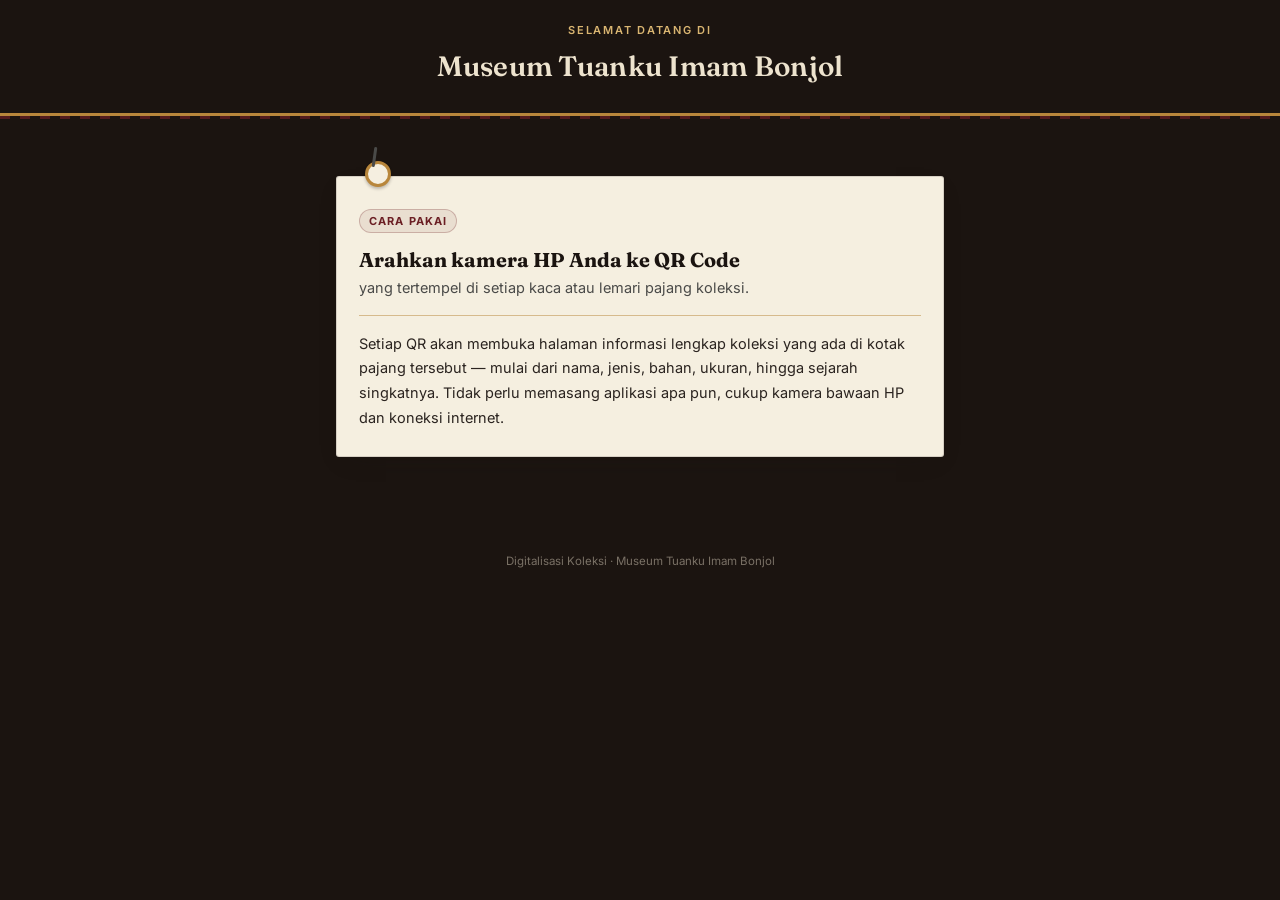
<file: index.html>
<!DOCTYPE html>
<html lang="id">
<head>
<meta charset="UTF-8">
<meta name="viewport" content="width=device-width, initial-scale=1.0">
<title>Museum Tuanku Imam Bonjol — Koleksi Digital</title>
<link rel="stylesheet" href="assets/style.css">
</head>
<body>
  <header class="masthead">
    <p class="eyebrow">Selamat Datang di</p>
    <h1>Museum Tuanku Imam Bonjol</h1>
  </header>

  <main>
    <div class="tag" style="margin-top:40px;">
      <span class="kode">CARA PAKAI</span>
      <h2 style="font-size:20px;">Arahkan kamera HP Anda ke QR Code</h2>
      <p class="nama-daerah" style="font-style:normal;">yang tertempel di setiap kaca atau lemari pajang koleksi.</p>
      <hr>
      <p style="font-size:14.5px; line-height:1.7; margin:0;">
        Setiap QR akan membuka halaman informasi lengkap koleksi yang ada di kotak pajang tersebut —
        mulai dari nama, jenis, bahan, ukuran, hingga sejarah singkatnya. Tidak perlu memasang aplikasi apa pun,
        cukup kamera bawaan HP dan koneksi internet.
      </p>
    </div>
  </main>

  <footer class="site-footer">Digitalisasi Koleksi &middot; Museum Tuanku Imam Bonjol</footer>
</body>
</html>
</file>
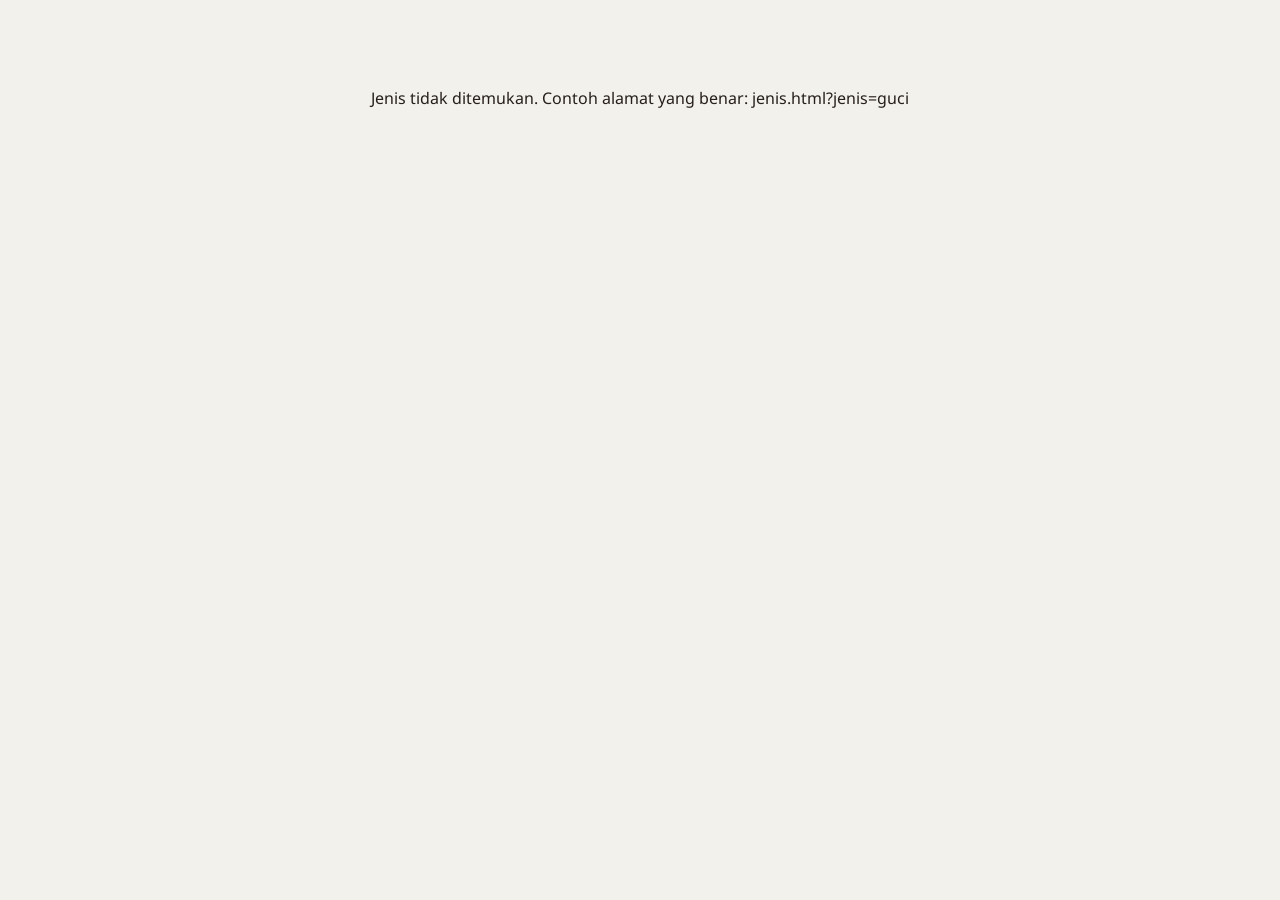
<file: jenis.html>
<!DOCTYPE html>
<html lang="id">
<head>
<meta charset="UTF-8">
<meta name="viewport" content="width=device-width, initial-scale=1">
<title>Museum Tuanku Imam Bonjol</title>
<link rel="preconnect" href="https://fonts.googleapis.com">
<link rel="preconnect" href="https://fonts.gstatic.com" crossorigin>
<link href="https://fonts.googleapis.com/css2?family=Noto+Serif:wght@500;600;700&family=Noto+Sans:wght@400;500;600&display=swap" rel="stylesheet">
<style>
  :root {
    --glasir: #2a211c;
    --glasir-2: #43352d;
    --porselen: #f3f1ec;
    --porselen-2: #e6e2d9;
    --seladon: #5e8c7e;
    --seladon-deep: #2f5a4e;
    --seladon-tint: #dce8e2;
    --karat: #9a5b3a;
    --teks: #261f1a;
    --teks-pudar: #6a5f56;
    --serif: 'Noto Serif', Georgia, 'Times New Roman', serif;
    --sans: 'Noto Sans', system-ui, -apple-system, 'Segoe UI', Roboto, sans-serif;
  }
  * { box-sizing: border-box; }
  html { -webkit-text-size-adjust: 100%; }
  body {
    margin: 0;
    background: var(--porselen);
    color: var(--teks);
    font-family: var(--sans);
    font-size: 1rem;
    line-height: 1.6;
  }
  a { color: inherit; }
  :focus-visible { outline: 3px solid var(--seladon); outline-offset: 3px; }

  .wrap { max-width: 760px; margin: 0 auto; padding-left: 20px; padding-right: 20px; }

  /* ---------- hero ---------- */
  .hero { background: var(--glasir); color: var(--porselen); padding-bottom: 36px; }
  .topbar {
    display: flex; align-items: center; justify-content: space-between;
    gap: 12px; padding-top: 14px; padding-bottom: 14px;
  }
  .museum { font-size: 0.85rem; color: #cfc6b8; letter-spacing: 0.01em; }
  .lang { display: inline-flex; border: 1px solid #6d5d50; border-radius: 999px; overflow: hidden; }
  .lang button {
    font: 600 0.85rem var(--sans); color: #cfc6b8; background: transparent;
    border: 0; padding: 10px 16px; min-height: 44px; cursor: pointer;
  }
  .lang button[aria-pressed="true"] { background: var(--seladon); color: #10241e; }

  .hero-grid {
    display: grid;
    grid-template-columns: 1fr 150px;
    grid-template-areas: "title photo" "intro intro";
    column-gap: 22px; row-gap: 22px;
    align-items: end;
    padding-top: 14px;
  }
  .hero-title { grid-area: title; min-width: 0; }
  .alt { margin: 0 0 6px; font-size: 0.9rem; color: #a9c9be; }
  h1 {
    margin: 0 0 18px;
    font-family: var(--serif); font-weight: 700;
    font-size: clamp(1.9rem, 8.4vw, 3.6rem); line-height: 1.05; letter-spacing: -0.01em;
    overflow-wrap: normal;
  }
  .facts { margin: 0; display: grid; gap: 8px; font-size: 0.95rem; }
  .facts div { border-top: 1px solid #5a4a3e; padding-top: 6px; }
  .facts dt { font-size: 0.8rem; color: #b3a898; }
  .facts dd { margin: 0; font-weight: 600; }

  .arch { grid-area: photo; position: relative; width: 150px; height: 214px; justify-self: end; }
  .arch::before {
    content: ""; position: absolute; inset: -8px 8px 8px -8px;
    border: 2px solid var(--seladon); border-radius: 999px 999px 8px 8px;
  }
  .arch img {
    position: relative; width: 100%; height: 100%; object-fit: cover; display: block;
    border-radius: 999px 999px 8px 8px; background: var(--glasir-2);
  }
  .intro {
    grid-area: intro; margin: 0; max-width: 56ch;
    font-family: var(--serif); font-size: 1.12rem; line-height: 1.65; color: #ece7dd;
  }

  /* ---------- sections ---------- */
  section { padding-top: 40px; padding-bottom: 40px; }
  h2 {
    margin: 0 0 16px;
    font-family: var(--serif); font-weight: 600;
    font-size: 1.45rem; line-height: 1.25;
  }
  .ciri { list-style: none; margin: 0; padding: 0; display: grid; gap: 12px; }
  .ciri li {
    border-left: 3px solid var(--seladon);
    padding: 2px 0 2px 14px; max-width: 60ch;
  }

  .fungsi-band { background: var(--seladon-tint); }
  .fungsi-band p {
    margin: 0; max-width: 34ch;
    font-family: var(--serif); font-size: 1.4rem; line-height: 1.5; color: var(--seladon-deep);
  }

  .ruang { padding: 0; }
  .ruang figure { margin: 0; }
  .ruang img { display: block; width: 100%; height: auto; max-height: 430px; object-fit: cover; }
  .ruang figcaption {
    max-width: 760px; margin: 0 auto; padding: 10px 20px 0;
    font-size: 0.88rem; color: var(--teks-pudar);
  }

  .konteks p { margin: 0 0 14px; max-width: 60ch; }
  .bonjol {
    margin-top: 22px; padding: 16px 18px;
    background: var(--porselen-2); border-radius: 4px; max-width: 60ch;
  }
  .bonjol p { margin: 0 0 8px; }
  .bonjol small { color: var(--teks-pudar); font-size: 0.82rem; }

  /* ---------- siluet ---------- */
  .bentuk { background: var(--glasir); color: var(--porselen); }
  .bentuk h2 { color: var(--porselen); }
  .bentuk .sub { margin: 0 0 22px; color: #cfc6b8; font-size: 0.95rem; max-width: 52ch; }
  .rak { display: grid; grid-template-columns: repeat(3, 1fr); gap: 8px; align-items: end; }
  .rak a {
    display: block; text-decoration: none; text-align: center;
    padding: 8px 4px 12px; border-bottom: 3px solid #5a4a3e; color: #bfb4a4;
  }
  .rak a svg { width: 100%; max-width: 110px; height: auto; display: block; margin: 0 auto 8px; fill: currentColor; }
  .rak a span { display: block; font-weight: 600; font-size: 0.95rem; }
  .rak a small { display: block; font-size: 0.8rem; color: #a49989; }
  .rak a[aria-current="page"] { color: #8fbfae; border-bottom-color: var(--seladon); }
  .rak a[aria-current="page"] small { color: #a9c9be; }
  .rak a:hover { color: var(--porselen); }

  .tips {
    margin: 26px 0 0; padding: 14px 16px; max-width: 56ch;
    background: var(--glasir-2); border-left: 4px solid var(--seladon);
    font-family: var(--serif); line-height: 1.55;
  }
  .tips b { display: block; margin-bottom: 4px; font-family: var(--sans); font-size: 0.85rem; font-weight: 600; color: #a9c9be; }

  .sekilas h2 { margin-bottom: 20px; }
  .attr { margin: 0 0 22px; max-width: 60ch; }
  .attr h3 { margin: 0 0 8px; font-family: var(--serif); font-size: 1.05rem; color: var(--seladon-deep); }
  .attr p { margin: 0; padding: 6px 0; border-top: 1px solid var(--porselen-2); display: grid; grid-template-columns: 5.6rem 1fr; gap: 10px; }
  .attr p b { font-weight: 600; color: var(--teks-pudar); }
  .attr p.now { background: var(--seladon-tint); margin-left: -8px; margin-right: -8px; padding-left: 8px; padding-right: 8px; border-top-color: transparent; }
  .attr p.now b { color: var(--seladon-deep); }

  footer { background: var(--porselen-2); padding-top: 26px; padding-bottom: 36px; font-size: 0.88rem; color: var(--teks-pudar); }
  footer p { margin: 0 0 8px; max-width: 60ch; }

  .state { padding: 70px 20px; text-align: center; }

  @media (min-width: 640px) {
    .hero-grid { grid-template-columns: 1fr 250px; }
    .arch { width: 250px; height: 356px; }
    .intro { font-size: 1.2rem; }
    .rak a svg { max-width: 140px; }
    .fungsi-band p { font-size: 1.6rem; }
  }
</style>
</head>
<body>
<div id="app"><p class="state">...</p></div>

<script>
const UI = {
  id: {
    museum: 'Museum Tuanku Imam Bonjol',
    jumlah: 'Jumlah koleksi', unit: 'buah', asal: 'Asal',
    ciri: 'Ciri-ciri', fungsi: 'Fungsi',
    ruang: 'Guci, kendi, dan tempayan Tiongkok di ruang pamer museum (14 koleksi).',
    konteks: 'Konteks',
    bentuk: 'Tiga wadah, tiga bentuk',
    bentukSub: 'Ketuk salah satu bentuk untuk membuka jenis lainnya.',
    tips: 'Cara cepat mengenali',
    sekilas: 'Perbedaan sekilas',
    attrs: { badan: 'Bentuk badan', leher: 'Leher', mulut: 'Mulut', fungsi: 'Fungsi utama' },
    notFound: 'Jenis tidak ditemukan. Contoh alamat yang benar: jenis.html?jenis=guci',
    loadFail: 'Data gagal dimuat. Periksa koneksi lalu muat ulang halaman.',
    kecil: 'koleksi'
  },
  en: {
    museum: 'Tuanku Imam Bonjol Museum',
    jumlah: 'Items in collection', unit: 'pieces', asal: 'Origin',
    ciri: 'Characteristics', fungsi: 'Function',
    ruang: 'Chinese jars, kendi, and tempayan on display in the museum (14 items).',
    konteks: 'Context',
    bentuk: 'Three vessels, three shapes',
    bentukSub: 'Tap a shape to open the other vessel types.',
    tips: 'How to tell it apart',
    sekilas: 'Differences at a glance',
    attrs: { badan: 'Body shape', leher: 'Neck', mulut: 'Mouth', fungsi: 'Main use' },
    notFound: 'Vessel type not found. Example of a valid address: jenis.html?jenis=guci',
    loadFail: 'The data could not be loaded. Check your connection and reload the page.',
    kecil: 'items'
  }
};

const ORDER = ['guci', 'kendi', 'tempayan'];

const SIL = {
  guci: 'M36 16H64L60 24Q60 30 70 36Q90 50 88 74Q86 100 68 108H32Q14 100 12 74Q10 50 30 36Q40 30 40 24Z',
  kendi: 'M43 6H57L55 14L54 40Q86 48 86 76Q86 102 66 108H34Q14 102 14 76Q14 48 46 40L45 14Z',
  tempayan: 'M12 26H88Q90 32 84 36Q92 62 86 86Q82 104 68 108H32Q18 104 14 86Q8 62 16 36Q10 32 12 26Z'
};

const BEDA = {
  badan: {
    guci:     { id: 'Bulat, lonjong, atau menggembung', en: 'Round, oval, or bulging' },
    kendi:    { id: 'Bulat atau membuncit', en: 'Round or rounded out' },
    tempayan: { id: 'Bulat dan melebar', en: 'Round and broad' }
  },
  leher: {
    guci:     { id: 'Pendek, atau hampir tidak ada', en: 'Short, or almost none' },
    kendi:    { id: 'Ada, lebih tinggi dari tempayan', en: 'Present, taller than a tempayan' },
    tempayan: { id: 'Pendek', en: 'Short' }
  },
  mulut: {
    guci:     { id: 'Di bagian atas, dapat bertutup', en: 'At the top, may take a lid' },
    kendi:    { id: 'Untuk mengisi air', en: 'For filling with water' },
    tempayan: { id: 'Lebar', en: 'Wide' }
  },
  fungsi: {
    guci:     { id: 'Menyimpan air, makanan, biji-bijian, minyak', en: 'Storing water, food, grain, oil' },
    kendi:    { id: 'Air minum, menuangkan cairan, ritual', en: 'Drinking water, pouring, ritual' },
    tempayan: { id: 'Penyimpanan yang mudah dijangkau', en: 'Storage that is easy to reach' }
  }
};

const qs = new URLSearchParams(location.search);
const jenis = (qs.get('jenis') || '').toLowerCase();
let lang = qs.get('lang');
if (lang !== 'id' && lang !== 'en') {
  try { lang = localStorage.getItem('lang-tib'); } catch (e) { lang = null; }
}
if (lang !== 'id' && lang !== 'en') lang = 'id';

const app = document.getElementById('app');
let DATA = null;

function esc(s) {
  return String(s).replace(/[&<>"]/g, c => ({ '&': '&amp;', '<': '&lt;', '>': '&gt;', '"': '&quot;' }[c]));
}

function setLang(l) {
  lang = l;
  try { localStorage.setItem('lang-tib', l); } catch (e) {}
  const u = new URL(location.href);
  u.searchParams.set('lang', l);
  history.replaceState(null, '', u);
  render();
}

function linkFor(slug) {
  return 'jenis.html?jenis=' + slug + '&lang=' + lang;
}

function render() {
  const t = UI[lang];
  const d = DATA[jenis];
  const u = DATA.umum;
  document.documentElement.lang = lang;
  document.title = d.nama[lang] + ' - ' + t.museum;

  const ciri = d.ciri[lang].map(x => '<li>' + esc(x) + '</li>').join('');

  const rak = ORDER.map(slug => {
    const cur = slug === jenis ? ' aria-current="page"' : '';
    return '<a href="' + linkFor(slug) + '"' + cur + '>' +
      '<svg viewBox="0 0 100 114" aria-hidden="true"><path d="' + SIL[slug] + '"/></svg>' +
      '<span>' + esc(DATA[slug].nama[lang]) + '</span>' +
      '<small>' + DATA[slug].jumlah + ' ' + t.kecil + '</small></a>';
  }).join('');

  const attrs = Object.keys(BEDA).map(k => {
    const rows = ORDER.map(slug =>
      '<p class="' + (slug === jenis ? 'now' : '') + '"><b>' + esc(DATA[slug].nama[lang]) + '</b><span>' +
      esc(BEDA[k][slug][lang]) + '</span></p>').join('');
    return '<div class="attr"><h3>' + esc(t.attrs[k]) + '</h3>' + rows + '</div>';
  }).join('');

  const catatan = u.catatan_data[lang].replace('{n}', d.jumlah);

  app.innerHTML =
    '<header class="hero"><div class="wrap">' +
      '<div class="topbar"><span class="museum">' + esc(t.museum) + '</span>' +
        '<div class="lang" role="group" aria-label="Bahasa / Language">' +
          '<button type="button" data-l="id" aria-pressed="' + (lang === 'id') + '">ID</button>' +
          '<button type="button" data-l="en" aria-pressed="' + (lang === 'en') + '">EN</button>' +
        '</div></div>' +
      '<div class="hero-grid">' +
        '<div class="hero-title"><p class="alt">' + esc(d.nama_alt[lang]) + '</p>' +
          '<h1>' + esc(d.nama[lang]) + '</h1>' +
          '<dl class="facts">' +
            '<div><dt>' + esc(t.jumlah) + '</dt><dd>' + d.jumlah + ' ' + esc(t.unit) + '</dd></div>' +
            '<div><dt>' + esc(t.asal) + '</dt><dd>' + esc(d.asal[lang]) + '</dd></div>' +
          '</dl></div>' +
        '<div class="arch"><img src="' + esc(d.foto) + '" alt="' + esc(d.nama[lang]) + '"></div>' +
        '<p class="intro">' + esc(d.intro[lang]) + '</p>' +
      '</div></div></header>' +

    '<section><div class="wrap"><h2>' + esc(t.ciri) + '</h2><ul class="ciri">' + ciri + '</ul></div></section>' +

    '<section class="fungsi-band"><div class="wrap"><h2>' + esc(t.fungsi) + '</h2><p>' + esc(d.fungsi[lang]) + '</p></div></section>' +

    '<section class="ruang"><figure><img src="foto/jenis/vitrin-tiongkok.jpg" alt="">' +
      '<figcaption>' + esc(t.ruang) + '</figcaption></figure></section>' +

    '<section class="konteks"><div class="wrap"><h2>' + esc(t.konteks) + '</h2>' +
      '<p>' + esc(d.konteks[lang]) + '</p>' +
      '<div class="bonjol"><p>' + esc(u.bonjol[lang]) + '</p><small>' + esc(u.bonjol_sumber[lang]) + '</small></div>' +
    '</div></section>' +

    '<section class="bentuk"><div class="wrap"><h2>' + esc(t.bentuk) + '</h2>' +
      '<p class="sub">' + esc(t.bentukSub) + '</p>' +
      '<nav class="rak" aria-label="' + esc(t.bentuk) + '">' + rak + '</nav>' +
      '<div class="tips"><b>' + esc(t.tips) + '</b>' + esc(d.tips[lang]) + '</div>' +
    '</div></section>' +

    '<section class="sekilas"><div class="wrap"><h2>' + esc(t.sekilas) + '</h2>' + attrs + '</div></section>' +

    '<footer><div class="wrap"><p>' + esc(catatan) + '</p><p>' + esc(t.museum) + '</p></div></footer>';

  app.querySelectorAll('.lang button').forEach(b =>
    b.addEventListener('click', () => setLang(b.dataset.l)));
  app.querySelectorAll('.arch img').forEach(im =>
    im.addEventListener('error', () => { im.style.visibility = 'hidden'; }));
}

fetch('data/data_jenis.json')
  .then(r => { if (!r.ok) throw new Error(r.status); return r.json(); })
  .then(data => {
    DATA = data;
    if (!ORDER.includes(jenis)) {
      app.innerHTML = '<p class="state">' + esc(UI[lang].notFound) + '</p>';
      return;
    }
    render();
  })
  .catch(() => { app.innerHTML = '<p class="state">' + esc(UI[lang].loadFail) + '</p>'; });
</script>
</body>
</html>
</file>
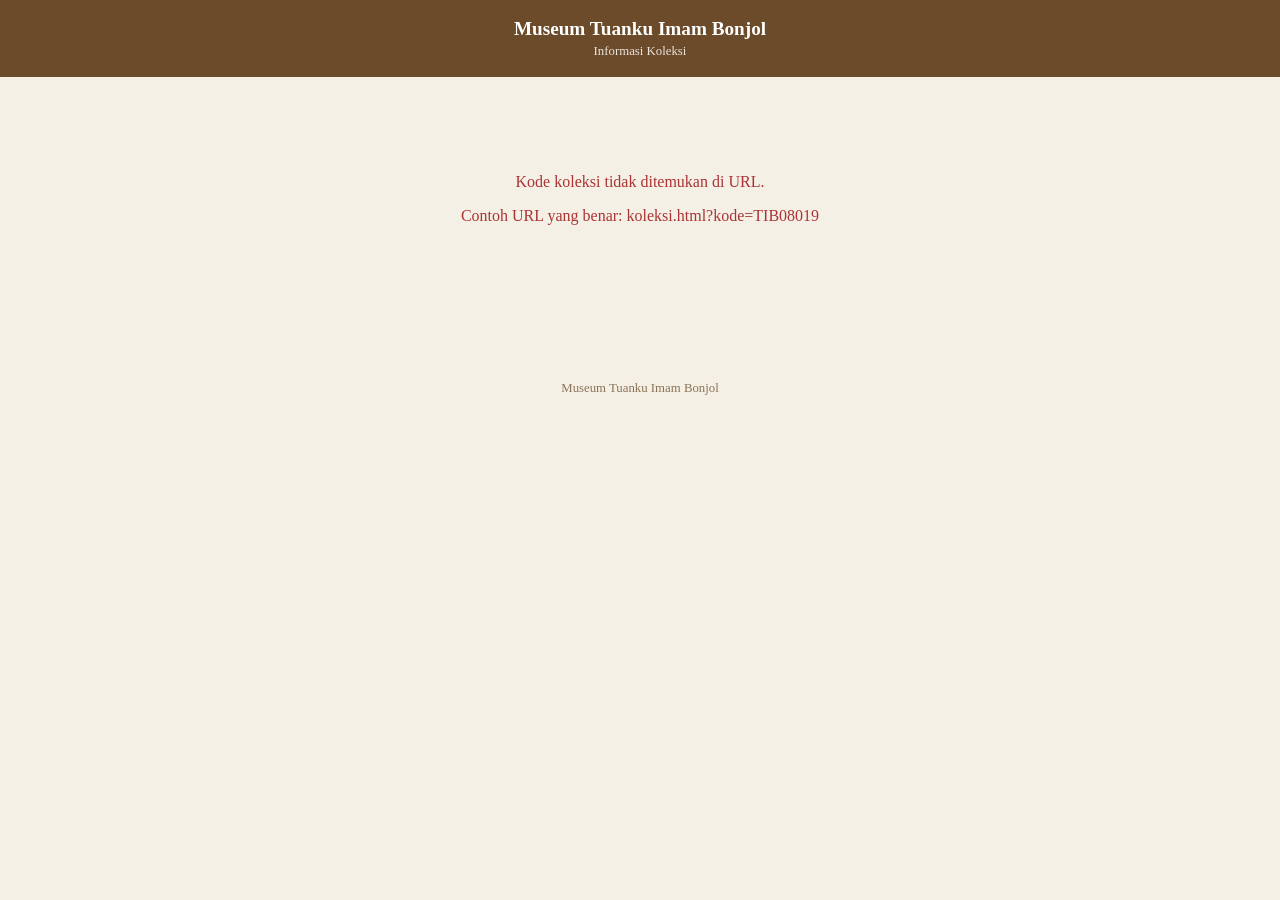
<file: koleksi.html>
<!DOCTYPE html>
<html lang="id">
<head>
<meta charset="UTF-8">
<meta name="viewport" content="width=device-width, initial-scale=1.0">
<title>Koleksi - Museum Tuanku Imam Bonjol</title>
<style>
  * { box-sizing: border-box; }
  body {
    margin: 0;
    font-family: 'Georgia', 'Times New Roman', serif;
    background: #f5f0e6;
    color: #3a2e1f;
  }
  header {
    background: #6b4b2a;
    color: #fff;
    text-align: center;
    padding: 18px 16px;
  }
  header h1 { margin: 0; font-size: 1.2rem; }
  header p { margin: 4px 0 0; font-size: 0.8rem; opacity: 0.85; }
  .content {
    max-width: 700px;
    margin: 0 auto;
    padding: 20px 16px 60px;
  }
  .card {
    background: #fffdf8;
    border: 1px solid #d9c7a3;
    border-radius: 10px;
    overflow: hidden;
    box-shadow: 0 2px 8px rgba(0,0,0,0.1);
  }
  .foto-wrap {
    display: flex;
    gap: 8px;
    overflow-x: auto;
    padding: 16px;
    background: #eee2c8;
  }
  .foto-wrap img {
    height: 220px;
    border-radius: 8px;
    flex-shrink: 0;
  }
  .no-photo {
    padding: 40px 16px;
    text-align: center;
    color: #b8a06a;
    background: #eee2c8;
  }
  .card-body { padding: 18px 20px; }
  .card-body h2 {
    margin: 0 0 4px;
    color: #6b4b2a;
    font-size: 1.4rem;
  }
  .card-body .sub {
    font-style: italic;
    color: #8a7355;
    margin-bottom: 4px;
  }
  .kode-badge {
    display: inline-block;
    background: #b8935a;
    color: #fff;
    font-size: 0.75rem;
    padding: 2px 10px;
    border-radius: 12px;
    margin-bottom: 14px;
    letter-spacing: 0.5px;
  }
  .meta-table {
    width: 100%;
    border-collapse: collapse;
    font-size: 0.92rem;
    margin-bottom: 16px;
  }
  .meta-table td {
    padding: 5px 6px;
    vertical-align: top;
    border-bottom: 1px dashed #e5d8ba;
  }
  .meta-table td.label {
    color: #8a7355;
    white-space: nowrap;
    width: 42%;
  }
  .deskripsi {
    line-height: 1.6;
    font-size: 0.95rem;
    border-top: 1px solid #e5d8ba;
    padding-top: 14px;
  }
  .error-box {
    text-align: center;
    padding: 60px 20px;
    color: #a33;
  }
  footer {
    text-align: center;
    padding: 20px;
    color: #8a7355;
    font-size: 0.8rem;
  }
</style>
</head>
<body>

<header>
  <h1>Museum Tuanku Imam Bonjol</h1>
  <p>Informasi Koleksi</p>
</header>

<div class="content" id="app">
  <p style="text-align:center;">Memuat data koleksi...</p>
</div>

<footer>Museum Tuanku Imam Bonjol</footer>

<script>
function getParam(name) {
  const params = new URLSearchParams(window.location.search);
  return params.get(name);
}

const kode = getParam('kode');
const app = document.getElementById('app');

if (!kode) {
  app.innerHTML = '<div class="error-box"><p>Kode koleksi tidak ditemukan di URL.</p><p>Contoh URL yang benar: koleksi.html?kode=TIB08019</p></div>';
} else {
  fetch('data/data_koleksi.json')
    .then(res => res.json())
    .then(data => {
      const item = data[kode.toUpperCase()];
      if (!item) {
        app.innerHTML = `<div class="error-box"><p>Koleksi dengan kode <strong>${kode}</strong> tidak ditemukan.</p></div>`;
        return;
      }

      let fotoHtml = '<div class="no-photo">Foto belum tersedia</div>';
      // coba cari foto dengan pola nama file kode_tib.jpg/.jpeg/.png, atau _1/_2 dst
      const kemungkinanFoto = [
        `foto/${item.kode_tib}.jpg`,
        `foto/${item.kode_tib}.jpeg`,
        `foto/${item.kode_tib}.png`,
      ];

      const namaDaerah = item.nama_daerah ? `<div class="sub">${item.nama_daerah}</div>` : '';

      app.innerHTML = `
        <div class="card">
          <div class="foto-wrap" id="foto-wrap">
            <div class="no-photo">Memuat foto...</div>
          </div>
          <div class="card-body">
            <div class="kode-badge">${item.kode_tib}</div>
            <h2>${item.nama_umum || '(Nama belum tercatat)'}</h2>
            ${namaDaerah}
            <table class="meta-table">
              <tr><td class="label">No. Registrasi</td><td>${item.no_reg || '-'}</td></tr>
              <tr><td class="label">No. Inv. B / No. Inv. L</td><td>${item.no_invb || '-'} / ${item.no_invl || '-'}</td></tr>
              <tr><td class="label">Jenis Koleksi</td><td>${item.jenis_koleksi || '-'}</td></tr>
              <tr><td class="label">Sub Jenis Koleksi</td><td>${item.sub_jenis_koleksi || '-'}</td></tr>
              <tr><td class="label">Bahan</td><td>${item.bahan || '-'}</td></tr>
              <tr><td class="label">Ukuran</td><td>${item.ukuran || '-'}</td></tr>
              <tr><td class="label">Kondisi Benda</td><td>${item.kondisi_benda || '-'}</td></tr>
              <tr><td class="label">Tempat Asal Didapat</td><td>${item.tempat_asal_didapat || '-'}</td></tr>
              <tr><td class="label">Tempat Asal Dibuat</td><td>${item.tempat_asal_dibuat || '-'}</td></tr>
              <tr><td class="label">Cara Didapat</td><td>${item.cara_didapat || '-'}</td></tr>
              <tr><td class="label">Tanggal Didapat</td><td>${item.tanggal_didapat || '-'}</td></tr>
            </table>
            <div class="deskripsi">${item.deskripsi || ''}</div>
          </div>
        </div>
      `;

      // cek foto mana yang benar-benar ada (coba load satu-satu)
      const fotoWrap = document.getElementById('foto-wrap');
      let loadedAny = false;
      let checked = 0;
      kemungkinanFoto.forEach(src => {
        const testImg = new Image();
        testImg.onload = () => {
          if (!loadedAny) { fotoWrap.innerHTML = ''; loadedAny = true; }
          const im = document.createElement('img');
          im.src = src;
          fotoWrap.appendChild(im);
        };
        testImg.onerror = () => {
          checked++;
          if (checked === kemungkinanFoto.length && !loadedAny) {
            fotoWrap.innerHTML = '<div class="no-photo">Foto belum tersedia</div>';
          }
        };
        testImg.src = src;
      });
    })
    .catch(err => {
      app.innerHTML = '<div class="error-box"><p>Gagal memuat data koleksi.</p></div>';
      console.error(err);
    });
}
</script>

</body>
</html>
</file>
<file: assets/style.css>
/* ============================================================
   Museum Tuanku Imam Bonjol — Digitalisasi Koleksi
   Token: tag koleksi museum (kartu label artefak)
   ============================================================ */

@import url('https://fonts.googleapis.com/css2?family=Fraunces:ital,opsz,wght@0,9..144,400;0,9..144,600;0,9..144,700;1,9..144,500&family=Inter:wght@400;500;600;700&display=swap');

:root {
  --ink: #1B1410;         /* nyaris hitam, coklat tua seperti kayu tua */
  --maroon: #6B1E23;      /* merah songket tua */
  --maroon-deep: #4A1418;
  --brass: #B8863B;       /* kuningan/emas tua, benang songket */
  --brass-light: #D9B571;
  --parchment: #EDE3CE;   /* kertas tua */
  --parchment-light: #F5EFE0;
  --iron: #4A4A48;        /* abu besi, teks sekunder */
  --ink-soft: #2B2420;    /* teks utama di atas kertas */
  --line: rgba(27, 20, 16, 0.14);
  --radius: 3px;
  --shadow-card: 0 1px 0 rgba(27,20,16,0.06), 0 8px 24px -12px rgba(27,20,16,0.35);
}

* { box-sizing: border-box; }

html { -webkit-text-size-adjust: 100%; }

body {
  margin: 0;
  background: var(--ink);
  color: var(--ink-soft);
  font-family: 'Inter', system-ui, sans-serif;
  line-height: 1.5;
  min-height: 100vh;
}

@media (prefers-reduced-motion: reduce) {
  * { animation: none !important; transition: none !important; }
}

/* ---------- Header band ---------- */
.masthead {
  background: var(--ink);
  color: var(--parchment);
  padding: 22px 20px 26px;
  text-align: center;
  border-bottom: 3px solid var(--brass);
  position: relative;
}
.masthead::after {
  content: "";
  position: absolute;
  left: 0; right: 0; bottom: -6px;
  height: 3px;
  background: repeating-linear-gradient(90deg, var(--maroon) 0 10px, transparent 10px 20px);
  opacity: 0.7;
}
.masthead .eyebrow {
  font-size: 11px;
  letter-spacing: 0.16em;
  text-transform: uppercase;
  color: var(--brass-light);
  font-weight: 600;
  margin: 0 0 6px;
}
.masthead h1 {
  font-family: 'Fraunces', serif;
  font-weight: 600;
  font-size: clamp(20px, 5.5vw, 28px);
  margin: 0;
  letter-spacing: 0.01em;
}

/* ---------- Page body ---------- */
main {
  max-width: 640px;
  margin: 0 auto;
  padding: 20px 16px 56px;
}

/* ---------- Artifact tag card (signature element) ---------- */
.tag {
  background: var(--parchment-light);
  border-radius: var(--radius);
  box-shadow: var(--shadow-card);
  position: relative;
  margin: 28px 0 20px;
  padding: 30px 22px 26px;
  border: 1px solid var(--line);
}
/* grommet + string, evoking a real specimen tag tied to a display case */
.tag::before {
  content: "";
  position: absolute;
  top: -16px;
  left: 28px;
  width: 20px;
  height: 20px;
  border-radius: 50%;
  background: var(--parchment-light);
  border: 3px solid var(--brass);
  box-shadow: 0 2px 3px rgba(27,20,16,0.25);
}
.tag::after {
  content: "";
  position: absolute;
  top: -30px;
  left: 36px;
  width: 3px;
  height: 20px;
  background: var(--iron);
  transform: rotate(8deg);
  border-radius: 2px;
}
.tag .kode {
  display: inline-block;
  font-family: 'Inter', sans-serif;
  font-size: 11px;
  font-weight: 700;
  letter-spacing: 0.1em;
  color: var(--maroon);
  background: rgba(107,30,35,0.08);
  border: 1px solid rgba(107,30,35,0.25);
  padding: 3px 9px;
  border-radius: 20px;
  margin-bottom: 12px;
}
.tag .foto {
  width: 100%;
  aspect-ratio: 4/3;
  object-fit: cover;
  border-radius: var(--radius);
  border: 1px solid var(--line);
  margin-bottom: 16px;
  background: var(--parchment);
  display: block;
}
.tag .foto-placeholder {
  width: 100%;
  aspect-ratio: 4/3;
  border-radius: var(--radius);
  border: 1px dashed var(--line);
  margin-bottom: 16px;
  display: flex;
  align-items: center;
  justify-content: center;
  color: var(--iron);
  font-size: 13px;
  background: repeating-linear-gradient(45deg, rgba(27,20,16,0.02) 0 10px, rgba(27,20,16,0.045) 10px 20px);
}
.tag h2 {
  font-family: 'Fraunces', serif;
  font-weight: 700;
  font-size: 24px;
  margin: 0 0 2px;
  color: var(--ink);
}
.tag .nama-daerah {
  font-style: italic;
  color: var(--iron);
  font-size: 14.5px;
  margin: 0 0 16px;
}
.tag hr {
  border: none;
  border-top: 1px solid var(--brass);
  opacity: 0.5;
  margin: 16px 0;
}

.meta-grid {
  display: grid;
  grid-template-columns: 1fr 1fr;
  gap: 12px 16px;
  margin-bottom: 4px;
}
.meta-grid .full { grid-column: 1 / -1; }
.meta-item .label {
  font-size: 10.5px;
  letter-spacing: 0.08em;
  text-transform: uppercase;
  color: var(--maroon);
  font-weight: 700;
  margin: 0 0 2px;
}
.meta-item .value {
  font-size: 14.5px;
  color: var(--ink-soft);
  margin: 0;
}
.meta-item .value.kosong {
  color: var(--iron);
  font-style: italic;
}

.deskripsi {
  margin-top: 18px;
  padding-top: 16px;
  border-top: 1px solid var(--line);
}
.deskripsi .label {
  font-size: 10.5px;
  letter-spacing: 0.08em;
  text-transform: uppercase;
  color: var(--maroon);
  font-weight: 700;
  margin: 0 0 8px;
}
.deskripsi p {
  font-size: 15px;
  line-height: 1.7;
  color: var(--ink-soft);
  margin: 0;
  white-space: pre-line;
}

.pencatat {
  margin-top: 18px;
  font-size: 12px;
  color: var(--iron);
  font-style: italic;
}

/* ---------- List view (box with several items) ---------- */
.list-intro {
  color: var(--parchment);
  text-align: center;
  font-size: 14px;
  padding: 18px 16px 4px;
  max-width: 640px;
  margin: 0 auto;
}
.list-intro strong { color: var(--brass-light); }

.item-row {
  display: flex;
  align-items: center;
  gap: 14px;
  background: var(--parchment-light);
  border: 1px solid var(--line);
  border-radius: var(--radius);
  padding: 12px 14px;
  margin-bottom: 10px;
  cursor: pointer;
  transition: transform 0.12s ease, box-shadow 0.12s ease;
}
.item-row:hover, .item-row:focus-visible {
  box-shadow: var(--shadow-card);
  transform: translateY(-1px);
}
.item-row:focus-visible { outline: 2px solid var(--brass); outline-offset: 2px; }
.item-row .thumb {
  width: 52px; height: 52px;
  border-radius: var(--radius);
  object-fit: cover;
  flex-shrink: 0;
  background: var(--parchment);
  border: 1px solid var(--line);
}
.item-row .thumb-placeholder {
  width: 52px; height: 52px;
  border-radius: var(--radius);
  flex-shrink: 0;
  background: repeating-linear-gradient(45deg, rgba(27,20,16,0.03) 0 8px, rgba(27,20,16,0.06) 8px 16px);
  border: 1px solid var(--line);
}
.item-row .info { flex: 1; min-width: 0; }
.item-row .info .nama {
  font-family: 'Fraunces', serif;
  font-weight: 600;
  font-size: 16px;
  color: var(--ink);
  margin: 0 0 2px;
}
.item-row .info .jenis {
  font-size: 12.5px;
  color: var(--iron);
  margin: 0;
}
.item-row .arrow { color: var(--brass); font-size: 18px; flex-shrink: 0; }

.back-link {
  display: inline-flex;
  align-items: center;
  gap: 6px;
  color: var(--brass-light);
  font-size: 13px;
  font-weight: 600;
  text-decoration: none;
  margin: 4px auto 0;
  cursor: pointer;
  background: none;
  border: none;
  padding: 4px 0;
}
.back-link:hover { color: var(--parchment); }

/* ---------- States ---------- */
.state-box {
  text-align: center;
  color: var(--parchment);
  padding: 60px 20px;
  max-width: 480px;
  margin: 0 auto;
}
.state-box h2 {
  font-family: 'Fraunces', serif;
  font-size: 20px;
  color: var(--brass-light);
  margin: 0 0 8px;
}
.state-box p { font-size: 14px; color: rgba(237,227,206,0.75); margin: 0; }

footer.site-footer {
  text-align: center;
  padding: 20px;
  font-size: 11.5px;
  color: rgba(237,227,206,0.45);
}
</file>
